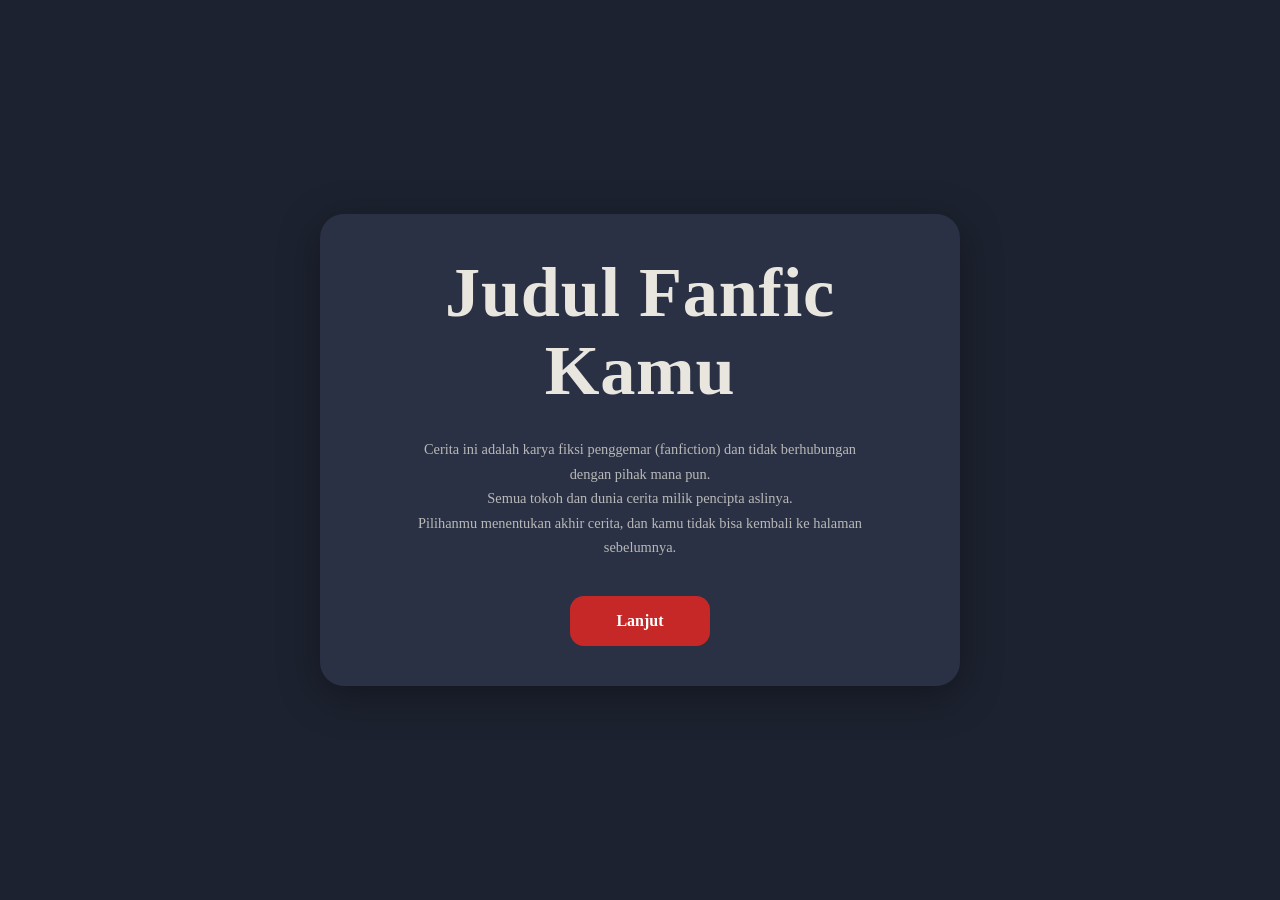
<file: Fanfic123/index.html>
<!DOCTYPE html>
<html lang="id">
<head>
  <meta charset="UTF-8">
  <meta name="viewport" content="width=device-width, initial-scale=1">
  <title>Judul Fanfic Kamu</title>
  <link rel="stylesheet" href="style.css">
</head>
<body>
  <main class="kotak" id="kotak">

    <!-- Halaman awal: judul, disclaimer, tombol lanjut -->
    <section class="sampul" id="sampul">
      <h1 class="judul" id="judul"></h1>
      <p class="disclaimer" id="disclaimer"></p>
      <button class="tombol-lanjut" id="tombolLanjut">Lanjut</button>
    </section>

    <!-- Halaman cerita -->
    <section class="isi" id="isi" hidden>
      <p class="teks" id="teks"></p>
      <div class="pilihan" id="pilihan"></div>
    </section>

  </main>

  <script src="cerita.js"></script>
  <script src="script.js"></script>
</body>
</html>
</file>
<file: Fanfic123/style.css>
* { box-sizing: border-box; margin: 0; padding: 0; }

:root {
  --latar: #1d2230;
  --kotak: #2a3144;
  --teks: #e9e6df;
  --aksen: #e0b46a;
  --aksen-gelap: #3a4360;
  --merah: #c62828;
  --merah-hover: #e53935;
}

html { height: 100%; }
body { min-height: 100%; }

body {
  background: var(--latar);
  color: var(--teks);
  font-family: Georgia, "Times New Roman", serif;
  display: flex;
  align-items: center;
  justify-content: center;
  padding: 20px;
}

/* Kotak cerita dengan sudut tumpul */
.kotak {
  width: 100%;
  max-width: 640px;
  min-height: 400px;
  max-height: 90vh;
  max-height: 90dvh;
  background: var(--kotak);
  border-radius: 24px;
  padding: 40px 32px;
  box-shadow: 0 10px 40px rgba(0, 0, 0, 0.35);
  display: flex;
  flex-direction: column;
}

[hidden] { display: none !important; }

/* ---------- Halaman awal ---------- */
.sampul {
  flex: 1;
  display: flex;
  flex-direction: column;
  align-items: center;
  justify-content: center;
  text-align: center;
  gap: 28px;
}

.judul {
  font-size: clamp(2.6rem, 9vw, 4.4rem);
  line-height: 1.1;
  font-weight: bold;
  letter-spacing: 0.01em;
}

.disclaimer {
  max-width: 460px;
  font-size: 0.9rem;
  line-height: 1.7;
  opacity: 0.75;
  white-space: pre-line;
}

.tombol-lanjut {
  background: var(--merah);
  color: #fff;
  font-weight: bold;
  text-align: center;
  padding: 14px 44px;
  border-radius: 14px;
  margin-top: 8px;
}

.tombol-lanjut:hover {
  background: var(--merah-hover);
  border-color: transparent;
}

/* ---------- Halaman cerita ---------- */
.isi {
  flex: 1;
  display: flex;
  flex-direction: column;
  min-height: 0;
  gap: 28px;
}

.teks {
  font-size: 1.1rem;
  line-height: 1.8;
  white-space: pre-line;
  flex: 1;
  min-height: 0;
  overflow-y: auto;
}

.pilihan {
  display: flex;
  flex-direction: column;
  gap: 12px;
  margin-top: auto;
}

button {
  font: inherit;
  color: var(--teks);
  background: var(--aksen-gelap);
  border: 2px solid transparent;
  border-radius: 14px;
  padding: 14px 18px;
  text-align: left;
  cursor: pointer;
  transition: border-color 0.15s, background 0.15s;
}

button:hover { border-color: var(--aksen); }
button:focus-visible { outline: 3px solid var(--aksen); outline-offset: 2px; }

/* Tampilan saat ending */
.kotak.ending .teks { text-align: center; }
.kotak.ending .pilihan button {
  background: var(--aksen);
  color: #1d2230;
  text-align: center;
  font-weight: bold;
}

/* Fade singkat saat ganti halaman */
.teks, .pilihan { transition: opacity 0.25s; }
.kotak.ganti .teks,
.kotak.ganti .pilihan { opacity: 0; }

@media (max-width: 480px) {
  .kotak { padding: 30px 20px; border-radius: 20px; }
}

@media (prefers-reduced-motion: reduce) {
  .teks, .pilihan, button { transition: none; }
}
</file>
